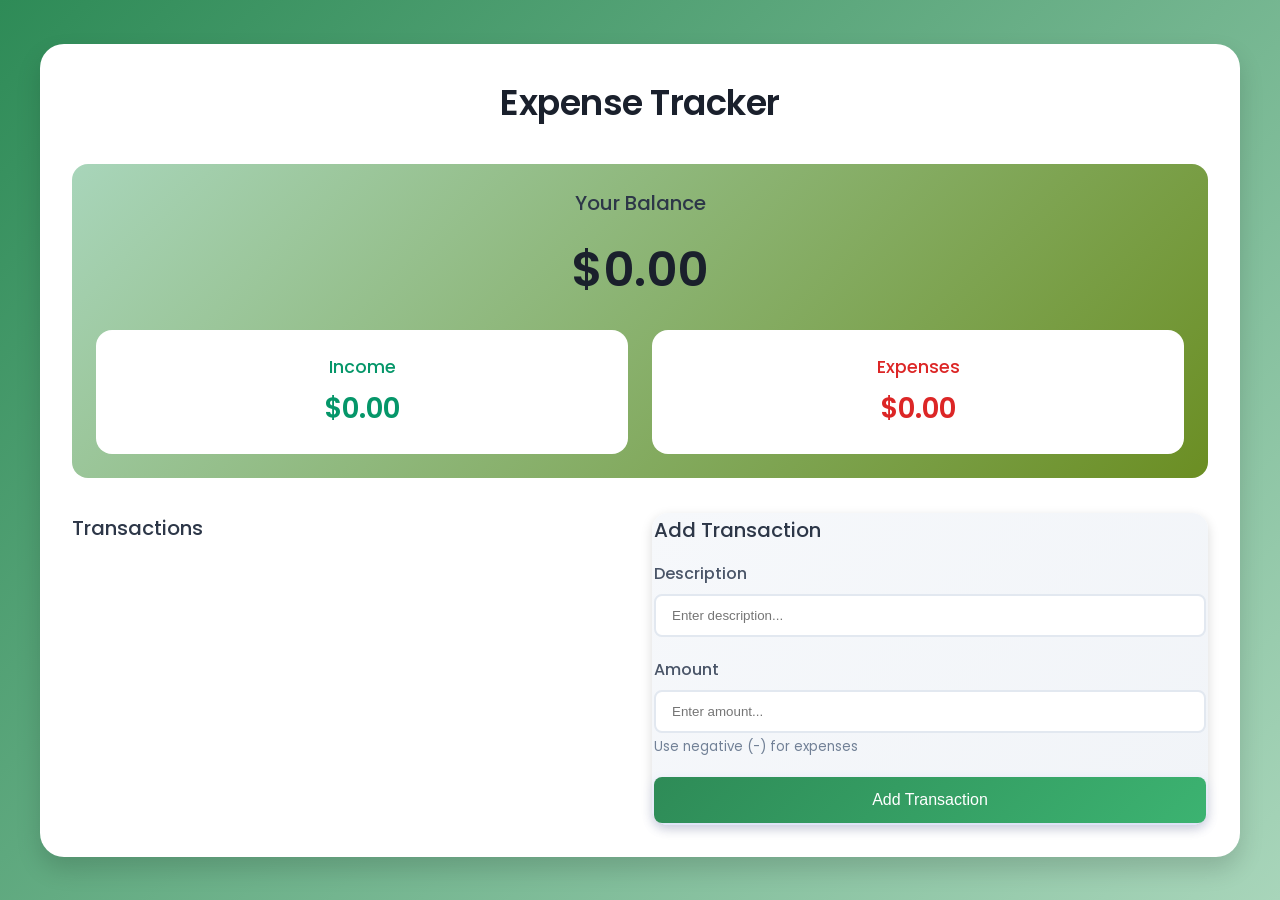
<file: index.html>
<!DOCTYPE html>
<html lang="en">
<head>
    <meta charset="UTF-8">
    <meta name="viewport" content="width=device-width, initial-scale=1.0">
    <title>Expense Tracker</title>
    <link rel="stylesheet" href="style.css">
    <link 
    href="https://fonts.googleapis.com/css?family=Poppins:100,100italic,200,200italic,300,300italic,regular,italic,500,500italic,600,600italic,700,700italic,800,800italic,900,900italic" 
    rel="stylesheet" />
</head>
<body>
 <div class="container">
    <h1>Expense Tracker</h1>

   <div class="balance-container">
    <h2>Your Balance</h2>
    <h1 id="balance">$0.00</h1>

    <div class="summary">
      <div class="income">
        <h3>Income</h3>
        <p id="income-amount">$0.00</p>
      </div>
      <div class="expenses">
        <h3>Expenses</h3>
        <p id="expense-amount">$0.00</p>
      </div>
    </div>
   </div>

 <div class="main-content">
    <div class="transaction-container">
        <h2>Transactions</h2>
        <ul id="transaction-list">
            <!-- TRANSACTION WILL BE INSERTED HERE  -->
        </ul>
    </div>

    <div class="form-container">
        <h2>Add Transaction</h2>

        <form id="transaction-form">
            <div class="form-group">
                <label for="description">Description</label>
                <input type="text" id="description" placeholder="Enter description..." required />
            </div>

             <div class="form-group">
                <label for="amount">Amount</label>
                <input type="number" id="amount" placeholder="Enter amount..." required />
                <small>Use negative (-) for expenses</small>
            </div>

            <button type="submit">Add Transaction</button>
        </form>
    </div>
 </div>

 </div>
  <script src="script.js"></script>
    </body>
    </html>
</file>
<file: style.css>
*{
    margin: 0;
    padding: 0;
    box-sizing: border-box;
}

body{
    background: linear-gradient(135deg, #2e8b57, #a8d5ba);
    min-height: 100vh;
    font-family: "poppins", sans-serif;
    display: flex;
    align-items: center;
    justify-content: center;
    padding: 20px;
    color: #2d3436;
}

.container{
    width: 100%;
    max-width: 1200px;
    background-color: #fff;
    padding: 2rem;
    border-radius: 24px;
    box-shadow: 0 12px 24px rgba(0, 0, 0, 0.15);
}

h1{
    text-align: center;
    color: #1a202c;
    margin-bottom: 35px;
    font-size: 2.2rem;
    font-weight: 600;
    letter-spacing: -0.5px;
}

h2{
    color: #2d3748;
    margin-bottom: 1rem;   
    font-size: 1.25rem;
    font-weight: 500;
}

.balance-container {
    text-align: center;
    margin-bottom: 35px;
    padding: 24px;
    background: linear-gradient(135deg,#a8d5ba,#6b8e23);
    border-radius:1rem ;
    box-shadow: 0 4px 12px rgba(0, 0, 0, 0.0.5);
}

.balance-container h1{
    font-size: 3rem;
    margin: 15px 0;
}

.summary{ 
    display: grid;
    grid-template-columns: 1fr 1fr;
    gap: 24px;
    margin-top: 24px;
}

.main-content {
    display: grid;
    grid-template-columns: 1fr 1fr ;
    gap: 24px;
}

.income,
.expenses {
    background-color: white;
    padding: 24px;
    border-radius: 1rem;
    box-shadow: 0 4px 12px rgba(0, 0, 0, 0.0.5);
    transition: transform 0.2s ease;
}

.income:hover,
.expenses:hover{
    transform: translateY(-2px);
}

.income h3 {
    color: #059669;
    font-size:1.1rem;
    font-weight:500;
}

.expenses h3 {
    color: #dc2626;
    font-size:1.1rem;
    font-weight:500;
}

.income p,
.expenses p{
    margin-top: 8px;
    font-size: 1.75rem;
    font-weight: 600;
}

.income p{
      color: #059669;
}

.expenses p {
    color: #dc2626;
}

.transactiontion-container {  
   height: 100%;
   display: flex;
   flex-direction: column;
}

#transaction-list {
    list-style: none;
    max-height: 500px;
    overflow-y: auto;
    padding-right: 8px;
    flex: 1;
}

/* ToDO: SHOW THIS LATER IN THE VIDEO  */
#transaction-list::-webkit-scrollbar{
    width: 8px;
}

#transaction-list::-webkit-scrollbar-track{
    /* track is the big of the scrollbar */
    background-color: #f1f1f1;
    border-radius: 4px;
}
#transaction-list::-webkit-scrollbar-thumb{
/* thumb is the draggble part of the scrollbar */
    background-color: #cbd5e0;
    border-radius: 4px;
}
#transaction-list::-webkit-scrollbar-thumb:hover{
     background-color: blue;
}

.transaction {
    display: flex;
    justify-content: space-between;
    align-items: center;
    padding: 1rem  1.2rem;
    margin-bottom: 12px;
    border-radius: 12px;
    background-color: #fff;
    box-shadow: 0 2px 8px rgba(0, 0, 0, 0.05);
    transition: all 0.2s ease;
    border-right: 5px solid;
    animation: slidIn 0.3s ease;
}

@keyframes slidIn {
    from {
       opacity: 0;
       transform: translateX(-20px);
    }

    to{
       opacity: 0;
       transform: translateX(0px);
    }
}

.transaction:hover {
    transform: translateX(4px);
    box-shadow: 0 4px 12px rgba(0, 0, 0, 0.1);
}

.transaction.income {
    border-right-color: #059669;
}

.transaction.expense {
    border-right-color: #dc2626 ;
}

.transaction .delete-btn {
    background-color: transparent;
    border: none;
    color: #dc2626;
    cursor: pointer;
    font-size: 1.4rem;
    cursor: pointer;
    transition: all 0.2s ease;
    padding: 4px 8px;
    border-radius: 4px;
    margin-left: 12px;
}

/* Hide delete button by default */
.transaction .delete-btn {
    opacity: 0;
   
    transition: opacity 0.2s ease;
}

/* Show when hovering the transaction item */
.transaction:hover .delete-btn {
    opacity: 1;
    visibility: visible;
}


.transaction:hover .delete-btn{
    opacity: 1;
}

.transaction .delete-btn:hover {
    background-color: #fee2e2;
    transform: scale(1.1);
}

.form-container {
    background: linear-gradient(135deg, #f6f8fb, #f1f4f8);
    padding: 2px;
    border-radius: 16px;
    box-shadow: 0 4px 12px rgba(0, 0, 0, 0.15);
    height: 100%;
    display: flex;
    flex-direction: column;
}

.form-container form {
    height: 100%;
    display: flex;
    flex-direction: column;
}

.form-group {
    margin-bottom: 20px;
}

label {
    display: block;
    margin-bottom: 8px;
    color: #4a5568;
     font-weight: 500;
}

input {
    width: 100%;
    padding: 12px 16px;
    border: 2px solid #e2e8f0;
    border-radius: 8px;
    font-style: 1rem;
    transition: all 0.2s ease;
    background-color: white;
}

input:focus {
    outline: none;
    background-color: #667eea;
    box-shadow: 0 0 0 3px rgba(102, 126, 234, 0.1);
}

input:hover {
    background-color: #cbd5e0;
}

small {
    color: #718096;
    font-style: 0.875rem;
    margin-top: 4px;
    display: block;
}

button[type="submit"] {
    width: 100%;
    padding: 14px;
    background: linear-gradient(135deg, #2e8b57 0%, #3cb371 100%);
    color: white;
    border: none;
    border-radius: 8px;
    cursor: pointer;
    font-size: 1rem;
    font-weight: 500;
    transition: all 0.2s ease;
    box-shadow: 0 4px 12px rgba(102, 126, 234, 0.2);
    margin: auto;
}

button[type="submit"]:hover {
    transform: translateY(-2px);
    box-shadow: 0 6px 16px rgba(102, 126, 234, 0.3);
}

button[type="submit"]:active {
    transform: translateY(0);
}

/* responsiveness  */

@media (max-width: 900px) {
    .main-content {
        grid-template-columns: 1fr;
    }
  #transaction-list {
    max-height: 300px;
  }

}

@media (max-width: 480px) {
    .container{
        padding: 24px;
    }

    .summary{
        grid-template-columns: 1fr;
        gap: 16px;
    }

    .balance-container h1 {
        font-style: 2.5rem;
    }

    .income p,
    .expenses p{
        font-style: 1.5rem;
    }    

    .transaction {
        padding: 14px 16px;
    }

    h1 {
        font-style: 1.8rem ;
    }
}
</file>
